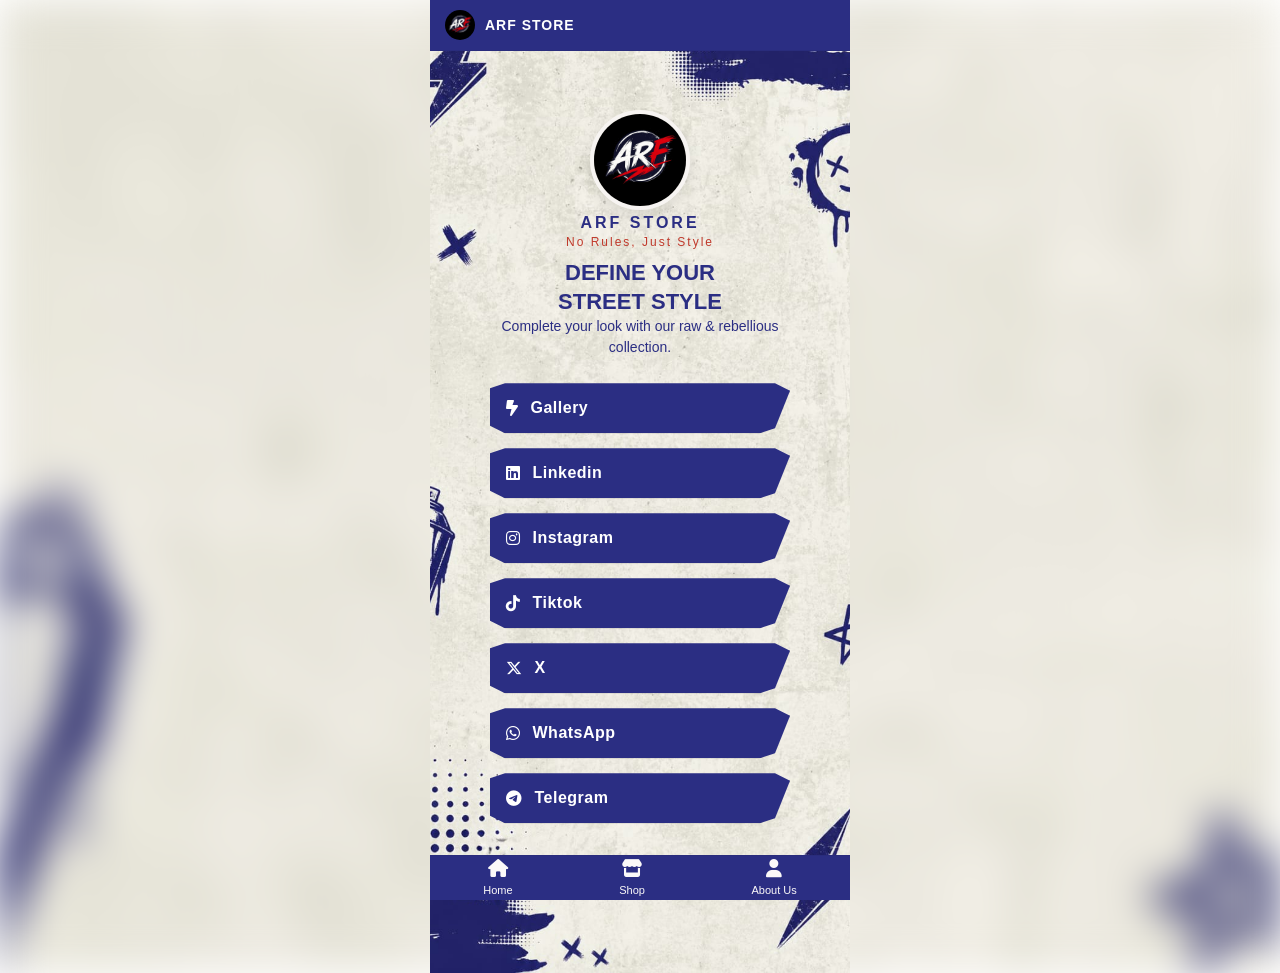
<file: index.html>
<!DOCTYPE html>
<html lang="en">
<head>
    <link rel="stylesheet" href="https://cdnjs.cloudflare.com/ajax/libs/font-awesome/6.5.0/css/all.min.css">
    <link rel="stylesheet" href="https://cdnjs.cloudflare.com/ajax/libs/font-awesome/6.5.0/css/all.min.css">
    <meta charset="UTF-8">
    <meta name="viewport" content="width=device-width, initial-scale=1.0">
    <title>Arf.Store</title>
    <link rel="stylesheet" href="css/base.css">
    <link rel="stylesheet" href="css/home.css">

</head>
<body>
<div id="top-bar-container"></div>
<div class="container">
    <div class="overlay" id="overlay"></div>
<!-- Popup -->
    <div id="popup" class="popup">
         <span id="closeBtn">&times;</span>
        <img id="popupImg" src="assets/logo.png">
    </div>
    <div class="content">

        <div class="logo">
    <img src="assets/logo.png" id="logoImg">
</div>
    <div class="content">

        
        <div class="brand">
            <h2>ARF STORE</h2>
            <p>No Rules, Just Style</p>
        </div>

        <h1 class="title">DEFINE YOUR<br>STREET STYLE</h1>

        <p class="subtitle">
            Complete your look with our raw & rebellious collection.
        </p>

        <div class="buttons">
            <!-- Profile -->
            <a href="katalog.html" target="_blank" class="btn">
                <i class="fa-solid fa-bolt-lightning"></i> Gallery
            </a>

    <!-- Linkedin (langsung link) -->
    <a href="#" class="btn social-btn" data-msg="Ini Hanya Sampel">
        <i class="fa-brands fa-linkedin"></i> Linkedin
    </a>
    <!-- Instagram (pakai notif) -->
    <a href="#" class="btn social-btn" data-msg="Ini Hanya Sampel">
        <i class="fa-brands fa-instagram"></i> Instagram
    </a>

    <!-- Tiktok -->
    <a href="#" class="btn social-btn" data-msg="Ini Hanya Sampel">
        <i class="fa-brands fa-tiktok"></i> Tiktok
    </a>

    <!-- Twitter / X -->
    <a href="#" class="btn social-btn" data-msg="Ini Hanya Sampel">
        <i class="fa-brands fa-x-twitter"></i> X
    </a>

    <!-- Whatsapp -->
    <a href="#" class="btn social-btn" data-msg="Ini Hanya Sampel">
        <i class="fa-brands fa-whatsapp"></i> WhatsApp
    </a>

    <!-- Telegram -->
    <a href="#" class="btn social-btn" data-msg="Ini Hanya Sampel">
        <i class="fa-brands fa-telegram"></i> Telegram
    </a>

</div>

    </div>
<p id="notif"></p>
</div>

     


    </div>
<div id="bottom-bar-container"></div>
</div>

</body>
<script>

fetch('components/top-banner.html')
  .then(res => res.text())
  .then(data => {
    document.getElementById('top-bar-container').innerHTML = data;
  });

const logo = document.getElementById("logoImg");
const popup = document.getElementById("popup");
const popupImg = document.getElementById("popupImg");
const overlay = document.getElementById("overlay");
const closeBtn = document.getElementById("closeBtn");


logo.onclick = () => {
    console.log("LOGO CLICKED");
    popup.classList.add("active");
    overlay.classList.add("active");

    popupImg.src = logo.src;
    document.body.style.overflow = "hidden";
};

function closePopup() {
    popup.classList.add("closing");

    setTimeout(() => {
        popup.classList.remove("active", "closing");
        overlay.classList.remove("active");
        document.body.style.overflow = "auto";
    }, 250); // sesuai durasi animasi
}

closeBtn.onclick = closePopup;
overlay.onclick = closePopup;


fetch('components/bottom-bar.html')
  .then(res => res.text())
  .then(data => {
    document.getElementById('bottom-bar-container').innerHTML = data;
  });
const buttons = document.querySelectorAll(".social-btn");
const notif = document.getElementById("notif");

buttons.forEach((btn) => {
    btn.addEventListener("click", (e) => {
        e.preventDefault();

        const message = btn.dataset.msg || "Coming soon";

        notif.innerText = message;
        notif.classList.add("show");

        setTimeout(() => {
            notif.classList.remove("show");
        }, 2000);
    });
});
</script>
</html>
</file>
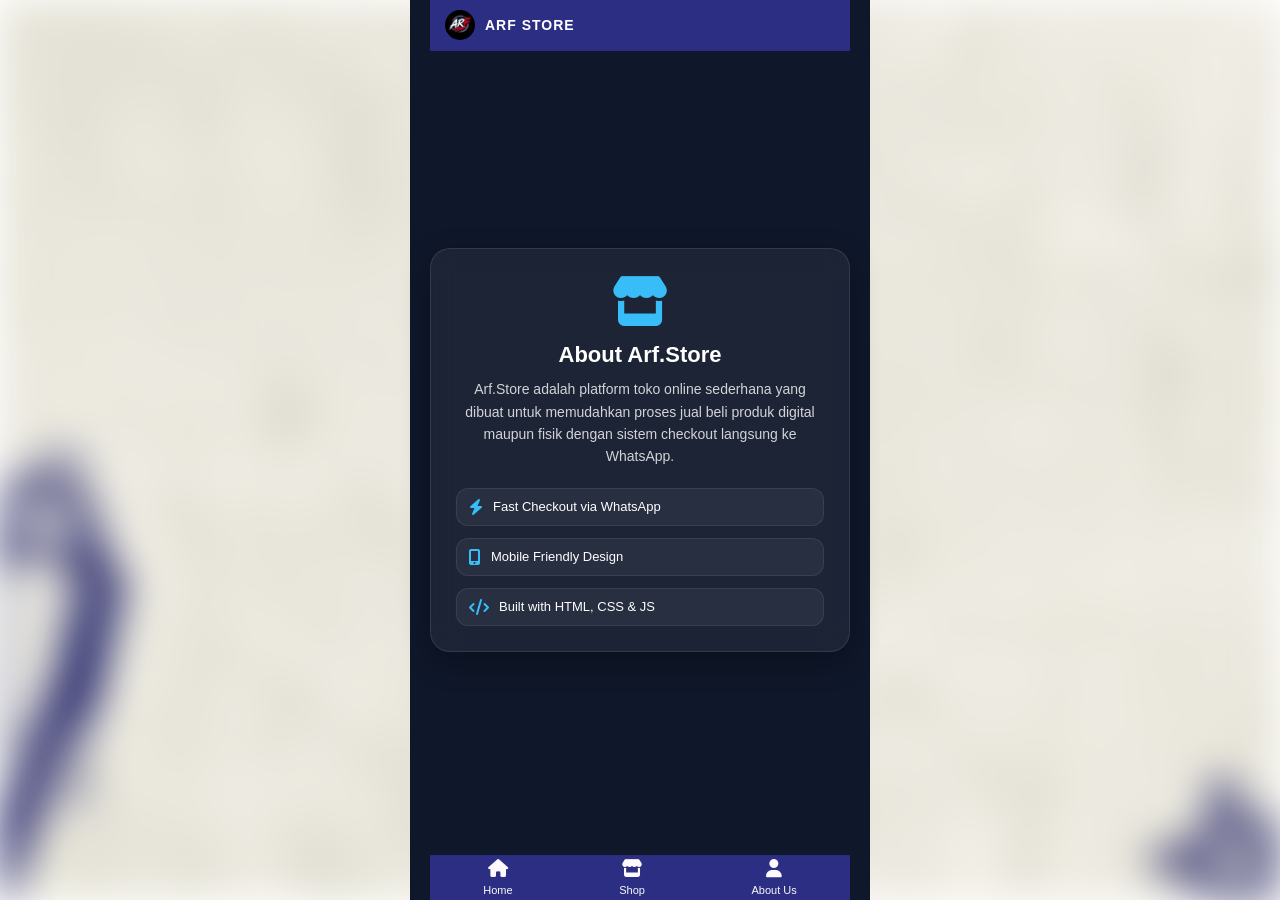
<file: about.html>
<!DOCTYPE html>
<html lang="en">
<head>
    <meta charset="UTF-8">
    <meta name="viewport" content="width=device-width, initial-scale=1.0">
    <title>About - Arf.Store</title>

    <!-- FONT AWESOME -->
    <link rel="stylesheet" href="https://cdnjs.cloudflare.com/ajax/libs/font-awesome/6.5.0/css/all.min.css">

    <!-- OPTIONAL: your main css -->
     <link rel="stylesheet" href="css/base.css">
    <link rel="stylesheet" href="css/about.css">
</head>
<body>

    <!-- TOP BANNER INCLUDE -->
    <div id="top-banner"></div>

    <!-- ABOUT CONTENT -->
    <main class="about-page">
        <div class="about-card">
            <div class="about-icon">
                <i class="fas fa-store"></i>
            </div>

            <h2 class="about-title">About Arf.Store</h2>
            <p class="about-desc">
                Arf.Store adalah platform toko online sederhana yang dibuat untuk
                memudahkan proses jual beli produk digital maupun fisik dengan sistem
                checkout langsung ke WhatsApp.
            </p>

            <div class="about-info">
                <div class="info-item">
                    <i class="fas fa-bolt"></i>
                    <span>Fast Checkout via WhatsApp</span>
                </div>

                <div class="info-item">
                    <i class="fas fa-mobile-alt"></i>
                    <span>Mobile Friendly Design</span>
                </div>

                <div class="info-item">
                    <i class="fas fa-code"></i>
                    <span>Built with HTML, CSS & JS</span>
                </div>
            </div>
        </div>
    </main>

    <!-- BOTTOM BAR INCLUDE -->
    <div id="bottom-bar"></div>


    <!-- INCLUDE SCRIPT -->
    <script>
        // load top banner
        fetch('components/top-banner.html')
            .then(res => res.text())
            .then(data => {
                document.getElementById('top-banner').innerHTML = data;
            });

        // load bottom bar
        fetch('components/bottom-bar.html')
            .then(res => res.text())
            .then(data => {
                document.getElementById('bottom-bar').innerHTML = data;

                // re-init active state kalau kamu pakai JS active bottom bar
                initBottomBar();
            });
    </script>

</body>
</html>
</file>
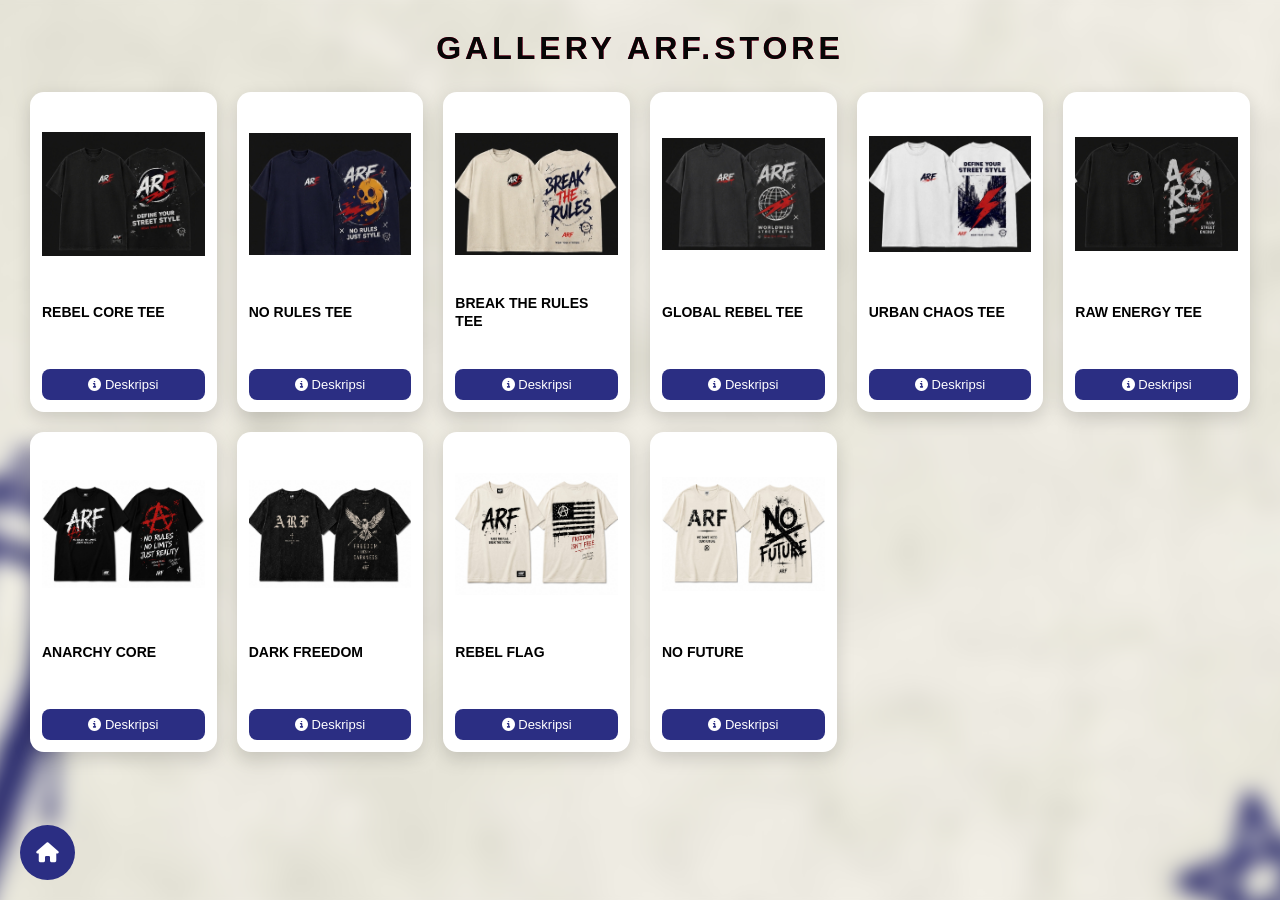
<file: katalog.html>
<!DOCTYPE html>
<html lang="id">
<head>
    <meta charset="UTF-8">
    <meta name="viewport" content="width=device-width, initial-scale=1.0">
    <title>Katalog - Arf.Store</title>

    <link rel="stylesheet" href="https://cdnjs.cloudflare.com/ajax/libs/font-awesome/6.5.0/css/all.min.css">
    <link rel="stylesheet" href="css/katalog.css">
</head>

<body>

<div class="container">
    <h1 data-text="Gallery ARF.Store">Gallery ARF.Store</h1>
    <div class="grid" id="grid"></div>
</div>

<a href="index.html" class="home-btn">
    <i class="fa-solid fa-house"></i>
</a>

<script>
const products = [
    {
        name: "REBEL CORE TEE",
        image: "assets/products/1.jpeg",
        desc: "Kaos streetwear premium dengan bahan cotton 24s, nyaman dipakai harian."
    },
    {
        name: "NO RULES TEE",
        image: "assets/products/2.jpeg",
        desc: "Desain minimalis dengan pesan bebas aturan."
    },
    {
        name: "BREAK THE RULES TEE",
        image: "assets/products/3.jpeg",
        desc: "Oversized streetwear dengan vibe urban modern."
    },
    {
        name: "GLOBAL REBEL TEE",
        image: "assets/products/4.jpeg",
        desc: "Style global streetwear dengan sentuhan grafis bold."
    },
    {
        name: "URBAN CHAOS TEE",
        image: "assets/products/5.jpeg",
        desc: "Terinspirasi dari chaos kota besar, cocok buat daily outfit edgy."
    },
    {
        name: "RAW ENERGY TEE",
        image: "assets/products/6.jpeg",
        desc: "Energi mentah dalam desain simple tapi kuat karakter."
    },
    {
        name: "ANARCHY CORE",
        image: "assets/products/7.jpeg",
        desc: "Oversized streetwear dengan vibe urban modern."
    },
    {
        name: "DARK FREEDOM",
        image: "assets/products/8.jpeg",
        desc: "Style global streetwear dengan sentuhan grafis bold."
    },
    {
        name: "REBEL FLAG",
        image: "assets/products/9.jpeg",
        desc: "Terinspirasi dari chaos kota besar, cocok buat daily outfit edgy."
    },
    {
        name: "NO FUTURE",
        image: "assets/products/10.jpeg",
        desc: "Energi mentah dalam desain simple tapi kuat karakter."
    }
];

const grid = document.getElementById("grid");

function renderProducts() {
    grid.innerHTML = "";

    products.forEach((p, i) => {
        grid.innerHTML += `
        <div class="flip-card" id="card-${i}">
            <div class="flip-inner">

                <!-- FRONT -->
                <div class="flip-front card">
                    <img src="${p.image}" alt="${p.name}">
                    <h3>${p.name}</h3>

                    <button class="btn" onclick="flipCard(${i})">
                        <i class="fa-solid fa-circle-info"></i> Deskripsi
                    </button>
                </div>

                <!-- BACK -->
                <div class="flip-back card">
                    <h3>${p.name}</h3>
                    <p>${p.desc}</p>

                    <button class="btn" onclick="flipCard(${i})">
                        <i class="fa-solid fa-rotate-left"></i> Kembali
                    </button>
                </div>

            </div>
        </div>
        `;
    });
}

function flipCard(i) {
    const card = document.getElementById(`card-${i}`);
    card.classList.toggle("flipped");
}

renderProducts();
</script>

</body>
</html>
</file>
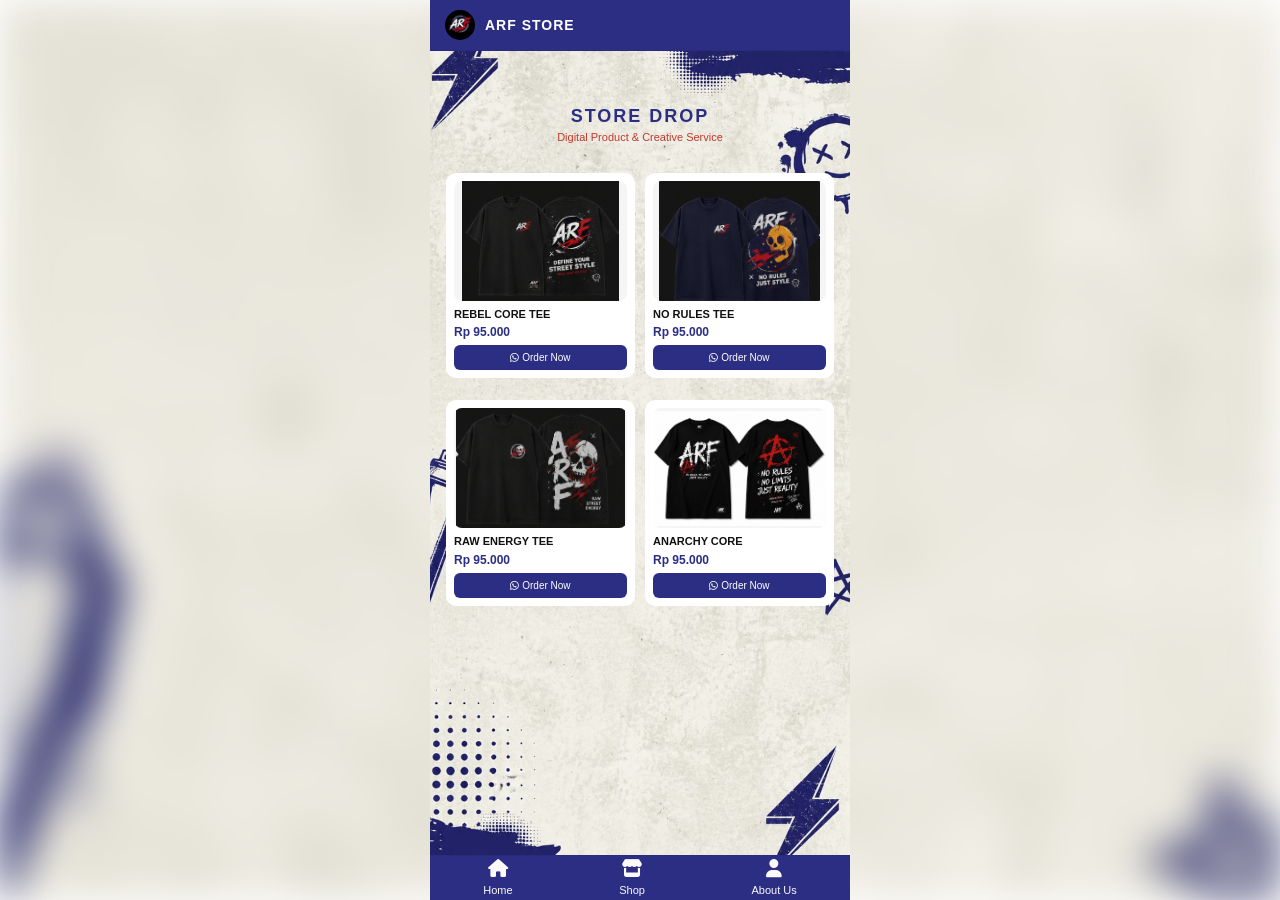
<file: store.html>
<!DOCTYPE html>
<html lang="id">
<head>
    <meta charset="UTF-8">
    <meta name="viewport" content="width=device-width, initial-scale=1.0">
    <title>Store - ARF.Store</title>

    <link rel="stylesheet" href="css/base.css">
    <link rel="stylesheet" href="css/store.css">
    <link rel="stylesheet" href="https://cdnjs.cloudflare.com/ajax/libs/font-awesome/6.5.0/css/all.min.css">
</head>

<body>


<div id="top-bar-container"></div>

<div class="container">

    <h1 class="title">STORE DROP</h1>
    <p class="subtitle">Digital Product & Creative Service</p>


    <!-- 🔥 SECTION 1 -->
    <h2 class="section-title"></h2>
    <div class="grid">
        <div class="card">
          <img src="assets/products/1.jpeg">
            <div class="info">
                <h3>REBEL CORE TEE</h3>
              <div class="price">Rp 95.000</div>
                <a href="#" class="btn-wa">
                 <i class="fab fa-whatsapp"></i> Order Now
                </a>
            </div>
        </div>
        
        <div class="card">
          <img src="assets/products/2.jpeg">
            <div class="info">
                <h3>NO RULES TEE</h3>
              <div class="price">Rp 95.000</div>
                <a href="#" class="btn-wa">
                 <i class="fab fa-whatsapp"></i> Order Now
                </a>
            </div>
        </div>
    
        <div class="card">
          <img src="assets/products/3.jpeg">
            <div class="info">
                <h3>BREAK THE RULES</h3>
              <div class="price">Rp 95.000</div>
                <a href="#" class="btn-wa">
                 <i class="fab fa-whatsapp"></i> Order Now
                </a>
            </div>
        </div>

        <div class="card">
          <img src="assets/products/4.jpeg">
            <div class="info">
                <h3>GLOBAL REBEL TEE</h3>
              <div class="price">Rp 95.000</div>
                <a href="#" class="btn-wa">
                 <i class="fab fa-whatsapp"></i> Order Now
                </a>
            </div>
        </div>

        <div class="card">
          <img src="assets/products/5.jpeg">
            <div class="info">
                <h3>URBAN CHAOS TEE</h3>
              <div class="price">Rp 95.000</div>
                <a href="#" class="btn-wa">
                 <i class="fab fa-whatsapp"></i> Order Now
                </a>
            </div>
        </div>
    </div>

    <!-- 🔥 SECTION 2 -->
    <h2 class="section-title"></h2>
    <div class="grid">
        
        <div class="card">
          <img src="assets/products/6.jpeg">
            <div class="info">
                <h3>RAW ENERGY TEE</h3>
              <div class="price">Rp 95.000</div>
                <a href="#" class="btn-wa">
                 <i class="fab fa-whatsapp"></i> Order Now
                </a>
            </div>
        </div>

        <div class="card">
          <img src="assets/products/7.jpeg">
            <div class="info">
                <h3>ANARCHY CORE</h3>
              <div class="price">Rp 95.000</div>
                <a href="#" class="btn-wa">
                 <i class="fab fa-whatsapp"></i> Order Now
                </a>
            </div>
        </div>

        <div class="card">
          <img src="assets/products/8.jpeg">
            <div class="info">
                <h3>DARK FREEDOM</h3>
              <div class="price">Rp 95.000</div>
                <a href="#" class="btn-wa">
                 <i class="fab fa-whatsapp"></i> Order Now
                </a>
            </div>
        </div>

        <div class="card">
          <img src="assets/products/9.jpeg">
            <div class="info">
                <h3>REBEL FLAG</h3>
              <div class="price">Rp 95.000</div>
                <a href="#" class="btn-wa">
                 <i class="fab fa-whatsapp"></i> Order Now
                </a>
            </div>
        </div>

        <div class="card">
          <img src="assets/products/10.jpeg">
            <div class="info">
                <h3>NO FUTURE</h3>
              <div class="price">Rp 95.000</div>
                <a href="#" class="btn-wa">
                 <i class="fab fa-whatsapp"></i> Order Now
                </a>
            </div>
        </div>

    </div>
<div id="notif">⚠️ Ini hanya sampel</div>
</div>


<div id="bottom-bar-container"></div>

</body>

<script>

fetch('components/top-banner.html')
  .then(res => res.text())
  .then(data => {
    document.getElementById('top-bar-container').innerHTML = data;
  });



fetch('components/bottom-bar.html')
  .then(res => res.text())
  .then(data => {
    document.getElementById('bottom-bar-container').innerHTML = data;
  });

document.querySelectorAll(".btn-wa").forEach(btn => {
    btn.addEventListener("click", function(e) {
        e.preventDefault();
        showNotif();
    });
});

function showNotif() {
    const notif = document.getElementById("notif");

    notif.classList.add("show");

    setTimeout(() => {
        notif.classList.remove("show");
    }, 2000);
}

</script>
</html>
</file>
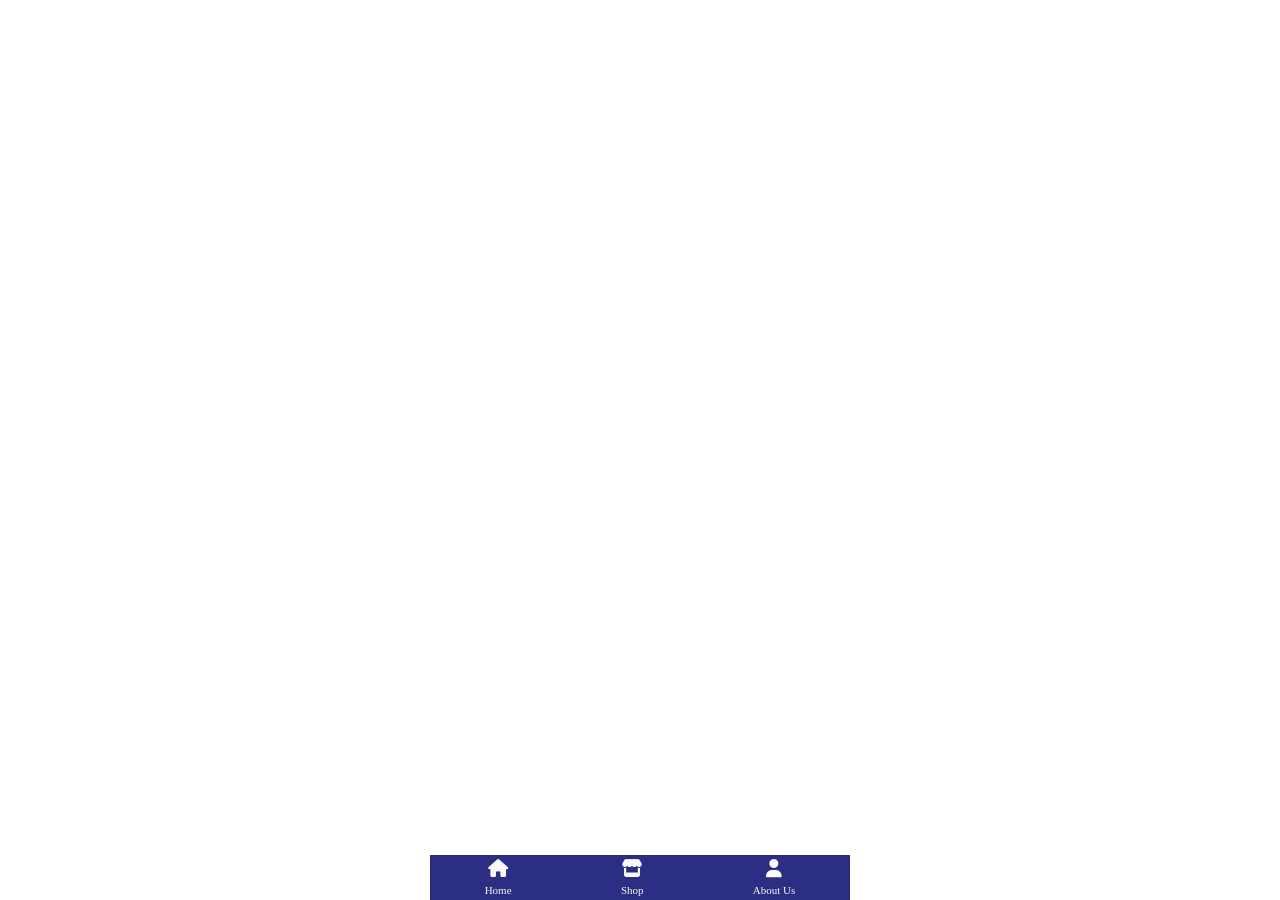
<file: components/bottom-bar.html>
<head>
    <link rel="stylesheet" href="https://cdnjs.cloudflare.com/ajax/libs/font-awesome/6.5.0/css/all.min.css">
</head>
<!-- STYLE -->
<style>
.bottom-bar {
    position: fixed; /* 🔥 kunci utama */
    bottom: 0;
    left: 50%;
    transform: translateX(-50%);

    width: 100%;
    max-width: 420px;

    display: flex;
    justify-content: space-around;
    align-items: center;

    padding: 4px 0;

    background: #2b2e83;
    backdrop-filter: blur(12px);

    border-top: 1px solid rgba(0,0,0,0.05);

    z-index: 999; /* 🔥 biar di atas konten */
}

.bottom-item {
    display: flex;
    flex-direction: column;
    align-items: center;
    text-decoration: none;

    color: #fbf9f9;
    font-size: 12px;

    transition: 0.25s;
}
.bottom-item span {
    display: block;
    font-size: 11px;
    margin-top: 2px;
}
.bottom-item i {
    font-size: 18px;
    margin-bottom: 4px;
}

.bottom-item:hover {
    color: #000;
}

/* ACTIVE MENU */
.bottom-item.active {
    color: #000;
    font-weight: 600;
}
</style>
<body>
<!-- BOTTOM BAR -->
<div class="bottom-bar">
    <a href="index.html" class="bottom-item">
        <i class="fa-solid fa-home"></i>
        <span>Home</span>
    </a>

    <a href="store.html" class="bottom-item">
        <i class="fa-solid fa-store"></i>
        <span>Shop</span>
    </a>

    <a href="about.html" class="bottom-item">
        <i class="fa-solid fa-user"></i>
        <span>About Us</span>
    </a>
</div>
</body>
<script>
document.addEventListener("DOMContentLoaded", function() {
    const links = document.querySelectorAll('.bottom-item');
    const current = window.location.pathname;

    links.forEach(link => {
        if (current.includes(link.getAttribute('href'))) {
            link.classList.add('active');
        }
    });
});
</script>
</file>
<file: css/base.css>
* {
    margin: 0;
    padding: 0;
    box-sizing: border-box;
}

body {
    font-family: 'Segoe UI', sans-serif;
    min-height: 100vh;
    display: flex;
    justify-content: center;
    align-items: center;
    position: relative;
}

/* 🔥 Background blur */
body::before {
    content: "";
    position: absolute;
    inset: 0;
    background: url('../assets/bg.jpeg') center/cover no-repeat;
    filter: blur(20px);
    z-index: -1;
}

/* 📱 Area utama */
.container {
    width: 100%;
    max-width: 420px;
    min-height: 100vh;

    background: url('../assets/bg.jpeg') center/cover no-repeat;

    display: flex;
    flex-direction: column;
    align-items: center;

    padding: 30px 20px;
}
</file>
<file: css/home.css>
/* 🧠 Konten tengah */
.content {
    width: 100%;
    max-width: 300px;

    margin-top: 80px; /* 🔥 geser ke bawah sedikit dari atas */
    text-align: center;
    padding-bottom: 60px;
}
.logo {
    margin-top: 0px;
}

.logo img {
    width: 100px;
    height: 100px;
    border-radius: 50%;

    border: 4px solid #f7f4f2;
    box-shadow: 0 5px 15px rgba(0,0,0,0.1);
}

.logo img:hover {
    transform: scale(1.05);
}

.popup {
    position: fixed;
    top: 50%;
    left: 50%;
    transform: translate(-50%, -50%) scale(0.8);

    padding: 15px;
    border-radius: 15px;

    opacity: 0;
    visibility: hidden;
    pointer-events: none;

    transition: opacity 0.25s ease;

    z-index: 999;
}

#closeBtn {
    position: absolute;
    top: -20px;           /* naik dikit di atas gambar */
    left: 50%;
    transform: translateX(-50%);

    font-size: 20px;
    cursor: pointer;

    background: white;
    border-radius: 50%;
    width: 28px;
    height: 28px;

    display: flex;
    align-items: center;
    justify-content: center;

    box-shadow: 0 4px 10px rgba(0,0,0,0.15);
}
.popup img {
    display: block;
    width: 100%;
    max-width: 280px;
    height: auto;
    border-radius: 10px;
}
.popup.active {
    opacity: 1;
    visibility: visible;
    pointer-events: auto;
    animation: popupIn 0.35s ease forwards;
}

@keyframes popupIn {
    0% {
        opacity: 0;
        transform: translate(-50%, -60%) scale(0.7);
    }
    60% {
        opacity: 1;
        transform: translate(-50%, -48%) scale(1.05);
    }
    100% {
        transform: translate(-50%, -50%) scale(1);
    }
}

@keyframes popupOut {
    0% {
        opacity: 1;
        transform: translate(-50%, -50%) scale(1);
    }
    100% {
        opacity: 0;
        transform: translate(-50%, -60%) scale(0.8);
    }
}

.overlay {
    position: fixed;
    inset: 0;

    background: rgba(0,0,0,0.0);
    backdrop-filter: blur(4px);
    
    opacity: 0;
    visibility: hidden;
    pointer-events: none;

    transition: 0.25s ease;

    z-index: 998;
}

.overlay.active {
    opacity: 1;
    visibility: visible;
    pointer-events: auto;
}
/* BRAND TEXT */
.brand {
    text-align: center;
    margin-bottom: 30px;
}

.brand h2 {
    margin-top: -80px;
    font-size: 16px;
    letter-spacing: 3px;
    color: #2b2e83;
    font-weight: 700;
}

.brand p {
    font-size: 12px;
    color: #c0392b; /* merah kecil kayak desain */
    letter-spacing: 2px;
    margin-top: 3px;
}
/* TITLE */
.title {
    margin-top: -20px;
    font-size: 22px;
    font-weight: 900;
    color: #2b2e83;
    margin-bottom: 0px;
    line-height: 1.3;
}
.subtitle {
    font-size: 14px;
    color: #2b2e83;
    margin-bottom: 25px;
    line-height: 1.5;
    max-width: 280px;
    margin-left: auto;
    margin-right: auto;
}

/* 🔥 Button container */
.buttons {
    display: flex;
    flex-direction: column;
    gap: 15px;
}

/* 💎 BRUSH STYLE BUTTON */
.btn {
    display: flex;
    align-items: center;
    gap: 12px;

    background: #2b2e83;
    color: white;

    padding: 16px;
    text-decoration: none;

    font-weight: 600;
    letter-spacing: 0.5px;

    position: relative;

    /* efek “brush” */
    clip-path: polygon(
        0% 10%, 5% 0%, 95% 0%, 100% 15%,
        95% 90%, 90% 100%, 5% 100%, 0% 85%
    );

    box-shadow: 4px 4px 0px rgba(0,0,0,0.3);
    transition: 0.25s;
}

/* icon */
.icon {
    width: 20px;
}

/* hover */
.btn:hover {
    transform: translateY(-3px);
    box-shadow: 2px 2px 0px rgba(0,0,0,0.3);
    background: #1f2161;
}
.socials {
    display: flex;
    justify-content: center;
    gap: 15px;
    margin-top: 100px;
}

.socials a {
    width: 40px;
    height: 40px;
    background: #2b2e83;
    border-radius: 50%;

    display: flex;
    align-items: center;
    justify-content: center;

    text-decoration: none;
    transition: 0.3s;
}

/* 🔥 ICON */
.socials i {
    color: white;
    font-size: 16px;
}

/* hover */
.socials a:hover {
    transform: translateY(-3px);
    background: #1f2161;
}
.hint {
    font-size: 12px;
    color: #888;
    margin-top: 10px;
    text-align: center;
}
#notif {
    position: fixed;
    top: 30px; /* sedikit turun biar nggak mepet */
    left: 50%;
    transform: translateX(-50%) translateY(-20px);

    /* 🎨 warna sesuai tema */
   background: #2b2e83;

    color: #fefefe;

    padding: 12px 18px;
    border-radius: 14px;

    font-size: 13px;
    letter-spacing: 0.5px;

    /* 🧊 glass feel */
    backdrop-filter: blur(10px);
    -webkit-backdrop-filter: blur(10px);

    border: 1px solid rgba(255,255,255,0.6);

    box-shadow:
        0 8px 25px rgba(0,0,0,0.12),
        inset 0 1px 0 rgba(255,255,255,0.8);

    opacity: 0;
    pointer-events: none;

    transition: all 0.3s ease;

    z-index: 999;
}

#notif.show {
    opacity: 1;
    transform: translateX(-50%) translateY(0);
}

a {
    text-decoration: none;
    color: inherit;
}
</file>
<file: css/about.css>
/* =========================
   ABOUT PAGE
========================= */

.about-page {
    min-height: 100vh;
    display: flex;
    justify-content: center;
    align-items: center;
    padding: 40px 20px;
    background: #0f172a; /* dark clean background */
}

.about-card {
    width: 100%;
    max-width: 420px;
    background: rgba(255, 255, 255, 0.06);
    backdrop-filter: blur(12px);
    border: 1px solid rgba(255, 255, 255, 0.1);
    border-radius: 20px;
    padding: 25px;
    text-align: center;
    color: #fff;
    box-shadow: 0 10px 30px rgba(0,0,0,0.3);
}

/* ICON */
.about-icon {
    font-size: 50px;
    color: #38bdf8;
    margin-bottom: 10px;
}

/* TITLE */
.about-title {
    font-size: 22px;
    font-weight: 600;
    margin-bottom: 10px;
}

/* DESCRIPTION */
.about-desc {
    font-size: 14px;
    opacity: 0.8;
    line-height: 1.6;
    margin-bottom: 20px;
}

/* INFO BOX */
.about-info {
    display: flex;
    flex-direction: column;
    gap: 12px;
    margin-top: 15px;
}

.info-item {
    display: flex;
    align-items: center;
    gap: 10px;
    padding: 10px 12px;
    border-radius: 12px;
    background: rgba(255,255,255,0.05);
    border: 1px solid rgba(255,255,255,0.08);
    font-size: 13px;
}

.info-item i {
    color: #38bdf8;
    font-size: 16px;
}
</file>
<file: css/katalog.css>
* {
    margin: 0;
    padding: 0;
    box-sizing: border-box;
}

body {
    font-family: 'Segoe UI', sans-serif;
    min-width: 1200px;
    background: #f5f5f5;
}
body::before {
    content: "";
    position: fixed;
    inset: 0;
    background: url('../assets/bg.jpeg') center/cover no-repeat;
    filter: blur(10px);
    transform: scale(1.05);
    z-index: -1;
}
/* CONTAINER */
.container {
    max-width: 1600px;
    margin: auto;
    padding: 30px;
}

h1 {
    position: relative;
    text-align: center;

    font-size: 32px;
    font-weight: 900;
    letter-spacing: 4px;
    text-transform: uppercase;

    color: #060606;
    font-family: Impact, Haettenschweiler, 'Arial Narrow Bold', sans-serif;

    margin-bottom: 25px;
}

/* layer glitch */
h1::before,
h1::after {
    content: attr(data-text);
    position: absolute;
    left: 0;
    width: 100%;
    overflow: hidden;
}

/* merah glitch */
h1::before {
    color: #ff004c;
    z-index: -1;
    animation: glitchTop 2s infinite linear alternate-reverse;
}

/* biru glitch */
h1::after {
    color: #00fff2;
    z-index: -2;
    animation: glitchBottom 2s infinite linear alternate-reverse;
}

/* animasi utama */
h1 {
    animation: glitchMain 3s infinite;
}

/* 🔥 keyframes */
@keyframes glitchMain {
    0%, 100% {
        transform: translate(0);
    }
    20% {
        transform: translate(-1px, 1px);
    }
    40% {
        transform: translate(1px, -1px);
    }
    60% {
        transform: translate(-1px, -1px);
    }
    80% {
        transform: translate(1px, 1px);
    }
}

@keyframes glitchTop {
    0% {
        transform: translate(0, 0);
        clip-path: inset(0 0 60% 0);
    }
    25% {
        transform: translate(-2px, -2px);
    }
    50% {
        transform: translate(2px, 1px);
    }
    75% {
        transform: translate(-1px, 2px);
    }
    100% {
        transform: translate(1px, -1px);
    }
}

@keyframes glitchBottom {
    0% {
        transform: translate(0, 0);
        clip-path: inset(40% 0 0 0);
    }
    25% {
        transform: translate(2px, 2px);
    }
    50% {
        transform: translate(-2px, -1px);
    }
    75% {
        transform: translate(1px, -2px);
    }
    100% {
        transform: translate(-1px, 1px);
    }
}

/* GRID */
.grid {
    display: grid;
    grid-template-columns: repeat(6, minmax(180px, 1fr));
    gap: 20px;
}

/* FLIP SYSTEM */
.flip-card {
    width: 100%;
    height: 320px;
    perspective: 1000px;
}

.flip-inner {
    width: 100%;
    height: 100%;
    position: relative;
    transition: transform 0.6s;
    transform-style: preserve-3d;
}

.flip-card.flipped .flip-inner {
    transform: rotateY(180deg);
}

/* FRONT & BACK */
.flip-front,
.flip-back {
    position: absolute;
    inset: 0;
    backface-visibility: hidden;
    border-radius: 14px;
}

/* BACK */
.flip-back {
    transform: rotateY(180deg);
}

/* CARD STYLE */
.card {
    width: 100%;
    height: 100%;

    background: white;
    border-radius: 14px;
    padding: 12px;

    display: flex;
    flex-direction: column;

    box-shadow: 0 6px 18px rgba(0,0,0,0.15);
    overflow: hidden;
}

/* GAMBAR */
.card img {
    width: 100%;
    height: 180px;
    object-fit: contain;
    border-radius: 10px;
    flex-shrink: 0;
}

/* NAMA PRODUK (FIX HEIGHT) */
.card h3 {
    font-size: 14px;
    margin-top: 10px;
    line-height: 1.3;

    height: 36px; /* 🔥 FIX HEIGHT BUKAN MIN-HEIGHT */

    overflow: hidden;

    display: flex;
    align-items: center;
}
/* DESKRIPSI (BACK SIDE JUGA AMAN) */
.card p {
    font-size: 13px;
    margin-top: 6px;
    text-align: center;
}

/* BUTTON SELALU DI BAWAH */
.btn {
    margin-top: auto; /* 🔥 INI KUNCI UTAMA */
    background: #2b2e83;
    color: white;

    border: none;
    padding: 8px 12px;
    border-radius: 8px;

    cursor: pointer;
    font-size: 13px;

    transition: 0.2s;
}

.btn:hover {
    background: #1f2161;
}

/* HOME BUTTON */
.home-btn {
    position: fixed;
    bottom: 20px;
    left: 20px;

    width: 55px;
    height: 55px;
    background: #2b2e83;
    color: white;

    display: flex;
    justify-content: center;
    align-items: center;

    border-radius: 50%;
    text-decoration: none;
    font-size: 20px;
}
</file>
<file: css/store.css>
/* CONTAINER */
.container {
    width: 100%;
    max-width: 420px;
    margin: 0 auto;

    padding: 16px;

    padding-top: 90px;   /* 🔥 ini kunci (sesuaikan tinggi header) */
    padding-bottom: 150px;
}


/* TITLE */
.title {
    margin: 16px 0 4px;
    font-size: 18px;
    font-weight: 900;
    text-align: center;
    letter-spacing: 2px;
    color: #2b2e83;
}

.subtitle {
    text-align: center;
    font-size: 11px;
    color: #c0392b;
    margin-bottom: 14px;
}

/* 🔥 HORIZONTAL SCROLL (2 CARD VIEW) */
.grid {
    display: flex;
    gap: 10px;

    overflow-x: auto;
    scroll-snap-type: x mandatory;
    scroll-behavior: smooth;

    padding-bottom: 6px;
}

.grid::-webkit-scrollbar {
    display: none;
}
.section-title {
    font-size: 13px;
    font-weight: 700;
    margin: 10px 4px 6px;
    color: #fff;
}
/* CARD */
.card {
    flex: 0 0 calc(50% - 5px); /* 🔥 2 card per layar */
    background: #ffffff;
    border-radius: 10px;
    padding: 8px;

    display: flex;
    flex-direction: column;

    scroll-snap-align: start;

    transition: 0.2s;
}

.card:hover {
    transform: translateY(-2px);
}

/* IMAGE */
.card img {
    width: 100%;
    height: 120px;
    object-fit: contain;

    background: #f5f5f5;
    border-radius: 8px;
}

/* INFO */
.card .info {
    padding-top: 6px;
}

/* TITLE PRODUK */
.card h3 {
    font-size: 11px;
    color: #111;
    margin-bottom: 4px;
    line-height: 1.3;
}

/* PRICE */
.price {
    font-size: 12px;
    font-weight: 700;
    color: #2b2e83;
    margin-bottom: 6px;
}

/* BUTTON */
.btn-wa {
    display: block;
    width: 100%;

    padding: 7px;
    font-size: 10px;
    border-radius: 6px;

    background: #2b2e83;
    color: white;

    text-align: center;
    text-decoration: none;

    transition: 0.2s;
}

.btn-wa:hover {
    background: #1f2161;
    transform: translateY(-1px);
}
/* 🔥 NOTIF TOAST */
#notif {
    position: fixed;
    top: 30px;
    left: 50%;
    transform: translateX(-50%) translateY(-20px);

    background: #2b2e83;
    color: #fff;

    padding: 12px 18px;
    border-radius: 12px;

    font-size: 12px;
    letter-spacing: 0.5px;

    /* efek glass */
    backdrop-filter: blur(10px);

    border: 1px solid rgba(255,255,255,0.3);

    box-shadow:
        0 8px 20px rgba(0,0,0,0.15),
        inset 0 1px 0 rgba(255,255,255,0.5);

    opacity: 0;
    pointer-events: none;

    transition: all 0.3s ease;

    z-index: 9999;
}

/* 🔥 SAAT MUNCUL */
#notif.show {
    opacity: 1;
    transform: translateX(-50%) translateY(0);
}
</file>
